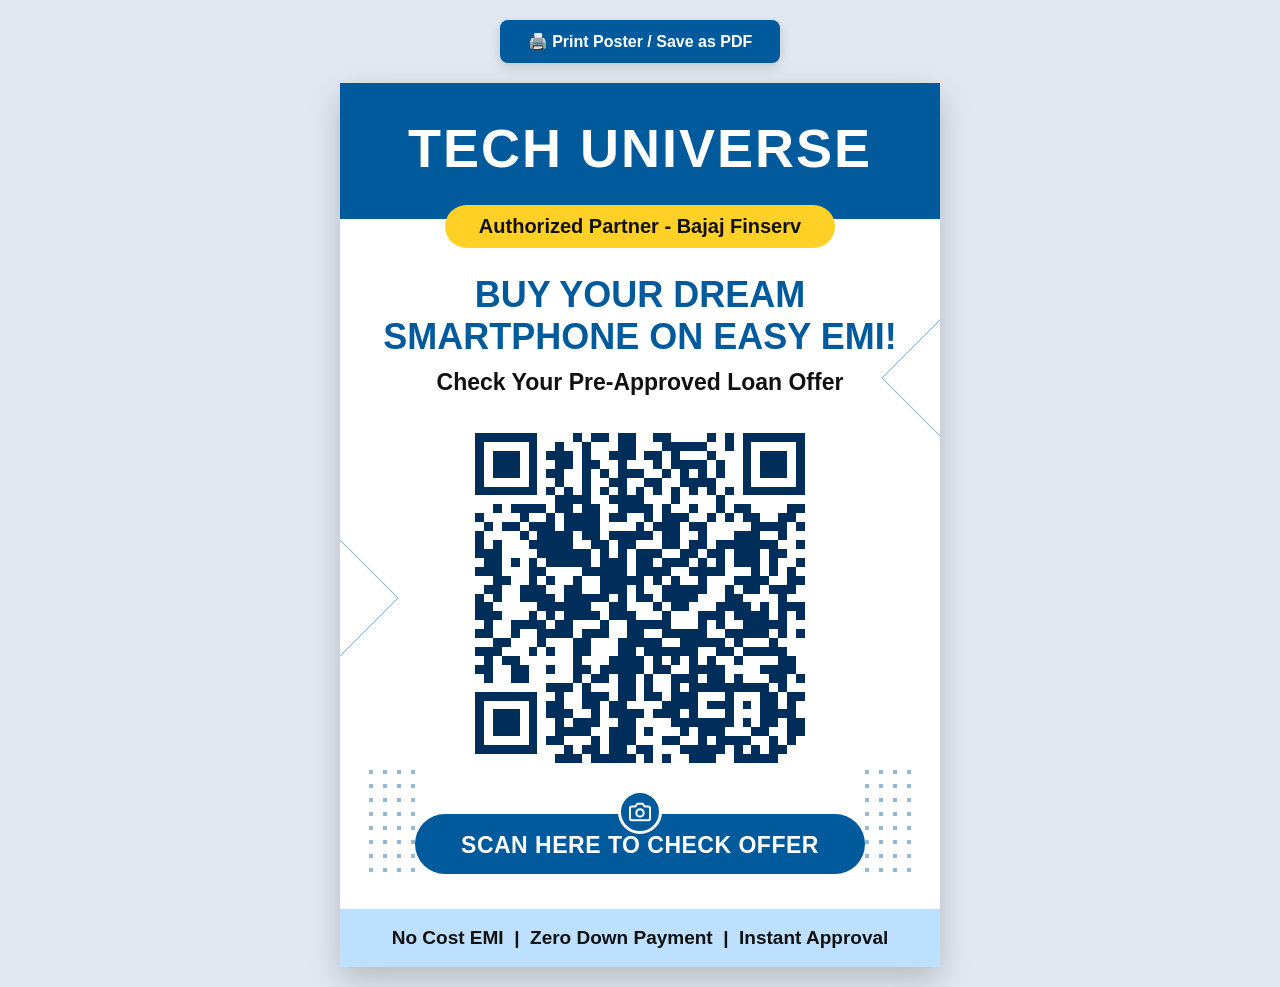
<file: Poster.html>
<!DOCTYPE html>
<html lang="en">
<head>
<meta charset="UTF-8">
<meta name="viewport" content="width=device-width, initial-scale=1.0">
<title>TECH UNIVERSE - Bajaj Finserv QR Poster</title>
<style>
  * {
    box-sizing: border-box;
    margin: 0;
    padding: 0;
  }
  body {
    font-family: 'Segoe UI', Roboto, Helvetica, Arial, sans-serif;
    background-color: #e2e8f0;
    display: flex;
    flex-direction: column;
    align-items: center;
    padding: 20px;
  }

  /* Print Button Bar (Hidden when printing) */
  .controls {
    margin-bottom: 20px;
  }
  .btn-print {
    background-color: #005A9C;
    color: #ffffff;
    border: none;
    padding: 12px 28px;
    border-radius: 8px;
    font-weight: bold;
    cursor: pointer;
    font-size: 16px;
    box-shadow: 0 4px 12px rgba(0,0,0,0.15);
  }
  .btn-print:hover {
    background-color: #003d6b;
  }

  /* Exact Poster Layout Matching Generated Image */
  .poster {
    width: 600px;
    background: #ffffff;
    position: relative;
    overflow: hidden;
    box-shadow: 0 12px 30px rgba(0,0,0,0.2);
    text-align: center;
    display: flex;
    flex-direction: column;
    justify-content: space-between;
  }

  /* Top Blue Banner */
  .header {
    background-color: #005A9C;
    color: #ffffff;
    padding: 38px 20px 44px;
    position: relative;
  }
  .shop-name {
    font-size: 54px;
    font-weight: 900;
    letter-spacing: 2px;
    text-transform: uppercase;
    line-height: 1;
  }

  /* Yellow Overlapping Badge */
  .partner-badge {
    background-color: #FFD026;
    color: #111111;
    font-size: 20px;
    font-weight: 700;
    padding: 10px 34px;
    border-radius: 50px;
    display: inline-block;
    margin-top: -24px;
    position: relative;
    z-index: 2;
  }

  /* Headlines */
  .headline-section {
    padding: 26px 30px 10px;
    position: relative;
    z-index: 2;
  }
  .main-title {
    color: #005A9C;
    font-size: 36px;
    font-weight: 800;
    line-height: 1.18;
    text-transform: uppercase;
  }
  .sub-title {
    color: #111111;
    font-size: 23px;
    font-weight: 600;
    margin-top: 10px;
  }

  /* Decorative Side Geometric Lines */
  .geo-left, .geo-right {
    position: absolute;
    width: 90px;
    height: 90px;
    border: 1.5px solid #94b8d7;
    transform: rotate(45deg);
    z-index: 1;
    pointer-events: none;
  }
  .geo-left {
    left: -50px;
    top: 470px;
    box-shadow: -12px 12px 0 -1px #ffffff, -12px 12px 0 0.5px #94b8d7;
  }
  .geo-right {
    right: -50px;
    top: 250px;
    box-shadow: 12px -12px 0 -1px #ffffff, 12px -12px 0 0.5px #94b8d7;
  }

  /* Embedded Exact QR Code */
  .qr-wrapper {
    margin: 15px auto 20px;
    padding: 12px;
    background: #ffffff;
    display: inline-block;
    position: relative;
    z-index: 2;
  }
  .qr-wrapper svg {
    width: 330px;
    height: 330px;
    display: block;
  }

  /* Scan Button with Camera Icon */
  .scan-cta-container {
    position: relative;
    margin: 15px auto 35px;
    display: inline-block;
    z-index: 2;
  }
  .camera-badge {
    background-color: #005A9C;
    color: #ffffff;
    width: 44px;
    height: 44px;
    border-radius: 50%;
    border: 3px solid #ffffff;
    display: flex;
    align-items: center;
    justify-content: center;
    position: absolute;
    top: -24px;
    left: 50%;
    transform: translateX(-50%);
  }
  .scan-btn {
    background-color: #005A9C;
    color: #ffffff;
    font-size: 23px;
    font-weight: 700;
    padding: 18px 46px 15px;
    border-radius: 50px;
    letter-spacing: 0.5px;
    display: inline-block;
  }

  /* Decorative Corner Dots */
  .dots-left, .dots-right {
    position: absolute;
    bottom: 90px;
    width: 56px;
    height: 112px;
    background-image: radial-gradient(#94b8d7 2.5px, transparent 2.5px);
    background-size: 14px 14px;
    z-index: 1;
  }
  .dots-left { left: 24px; }
  .dots-right { right: 24px; }

  /* Bottom Light Blue Bar */
  .footer-bar {
    background-color: #BCE0FD;
    color: #111111;
    padding: 18px 15px;
    font-size: 19px;
    font-weight: 700;
    width: 100%;
    position: relative;
    z-index: 2;
  }

  @media print {
    body { background: none; padding: 0; }
    .controls { display: none; }
    .poster { box-shadow: none; width: 100%; max-width: 100%; height: 100vh; }
    * { -webkit-print-color-adjust: exact !important; print-color-adjust: exact !important; }
  }
</style>
</head>
<body>

  <div class="controls">
    <button class="btn-print" onclick="window.print()">🖨️ Print Poster / Save as PDF</button>
  </div>

  <div class="poster">
    <div class="geo-left"></div>
    <div class="geo-right"></div>

    <div>
      <div class="header">
        <div class="shop-name">TECH UNIVERSE</div>
      </div>

      <div class="partner-badge">
        Authorized Partner - Bajaj Finserv
      </div>

      <div class="headline-section">
        <div class="main-title">BUY YOUR DREAM<br>SMARTPHONE ON EASY EMI!</div>
        <div class="sub-title">Check Your Pre-Approved Loan Offer</div>
      </div>

      <!-- Your Exact Original Bajaj Finserv QR Code Embedded Directly -->
      <div class="qr-wrapper">
        <svg viewBox="0 0 37 37" shape-rendering="crispEdges" xmlns="http://www.w3.org/2000/svg">
          <rect width="37" height="37" fill="#ffffff"/>
          <path fill="#002e5b" d="M0,0h7v1h-7zM11,0h1v1h-1zM13,0h2v1h-2zM16,0h2v1h-2zM20,0h2v1h-2zM26,0h1v1h-1zM28,0h1v1h-1zM30,0h7v1h-7zM0,1h1v1h-1zM6,1h1v1h-1zM9,1h1v1h-1zM12,1h1v1h-1zM16,1h2v1h-2zM21,1h5v1h-5zM28,1h1v1h-1zM30,1h1v1h-1zM36,1h1v1h-1zM0,2h1v1h-1zM2,2h3v1h-3zM6,2h1v1h-1zM8,2h3v1h-3zM12,2h1v1h-1zM15,2h3v1h-3zM19,2h2v1h-2zM22,2h1v1h-1zM26,2h1v1h-1zM30,2h1v1h-1zM32,2h3v1h-3zM36,2h1v1h-1zM0,3h1v1h-1zM2,3h3v1h-3zM6,3h1v1h-1zM9,3h2v1h-2zM12,3h2v1h-2zM16,3h1v1h-1zM20,3h1v1h-1zM22,3h4v1h-4zM27,3h1v1h-1zM30,3h1v1h-1zM32,3h3v1h-3zM36,3h1v1h-1zM0,4h1v1h-1zM2,4h3v1h-3zM6,4h1v1h-1zM8,4h2v1h-2zM12,4h1v1h-1zM14,4h1v1h-1zM16,4h3v1h-3zM21,4h1v1h-1zM23,4h1v1h-1zM25,4h1v1h-1zM27,4h1v1h-1zM30,4h1v1h-1zM32,4h3v1h-3zM36,4h1v1h-1zM0,5h1v1h-1zM6,5h1v1h-1zM9,5h1v1h-1zM12,5h1v1h-1zM15,5h2v1h-2zM19,5h2v1h-2zM23,5h4v1h-4zM30,5h1v1h-1zM36,5h1v1h-1zM0,6h7v1h-7zM8,6h1v1h-1zM10,6h1v1h-1zM12,6h1v1h-1zM14,6h1v1h-1zM16,6h1v1h-1zM18,6h1v1h-1zM20,6h1v1h-1zM22,6h1v1h-1zM24,6h1v1h-1zM26,6h1v1h-1zM28,6h1v1h-1zM30,6h7v1h-7zM9,7h4v1h-4zM15,7h4v1h-4zM22,7h1v1h-1zM27,7h1v1h-1zM2,8h1v1h-1zM4,8h4v1h-4zM9,8h2v1h-2zM12,8h2v1h-2zM16,8h4v1h-4zM21,8h1v1h-1zM24,8h1v1h-1zM27,8h1v1h-1zM29,8h2v1h-2zM35,8h2v1h-2zM0,9h1v1h-1zM5,9h1v1h-1zM8,9h1v1h-1zM10,9h4v1h-4zM15,9h2v1h-2zM19,9h1v1h-1zM21,9h3v1h-3zM26,9h1v1h-1zM28,9h1v1h-1zM30,9h2v1h-2zM34,9h2v1h-2zM1,10h1v1h-1zM3,10h2v1h-2zM6,10h3v1h-3zM10,10h4v1h-4zM18,10h1v1h-1zM20,10h3v1h-3zM24,10h2v1h-2zM31,10h4v1h-4zM36,10h1v1h-1zM0,11h1v1h-1zM5,11h1v1h-1zM7,11h4v1h-4zM12,11h2v1h-2zM15,11h5v1h-5zM21,11h2v1h-2zM25,11h1v1h-1zM29,11h3v1h-3zM34,11h1v1h-1zM0,12h1v1h-1zM2,12h1v1h-1zM6,12h5v1h-5zM13,12h2v1h-2zM16,12h2v1h-2zM21,12h2v1h-2zM24,12h2v1h-2zM27,12h7v1h-7zM36,12h1v1h-1zM0,13h3v1h-3zM7,13h6v1h-6zM14,13h1v1h-1zM16,13h1v1h-1zM18,13h3v1h-3zM23,13h2v1h-2zM26,13h2v1h-2zM29,13h3v1h-3zM33,13h2v1h-2zM1,14h2v1h-2zM4,14h1v1h-1zM6,14h1v1h-1zM8,14h5v1h-5zM14,14h3v1h-3zM18,14h2v1h-2zM21,14h3v1h-3zM25,14h1v1h-1zM27,14h1v1h-1zM29,14h3v1h-3zM33,14h1v1h-1zM36,14h1v1h-1zM0,15h3v1h-3zM6,15h2v1h-2zM12,15h5v1h-5zM18,15h4v1h-4zM24,15h4v1h-4zM31,15h1v1h-1zM33,15h1v1h-1zM35,15h1v1h-1zM2,16h2v1h-2zM6,16h1v1h-1zM8,16h1v1h-1zM11,16h1v1h-1zM14,16h5v1h-5zM20,16h1v1h-1zM22,16h1v1h-1zM25,16h1v1h-1zM29,16h4v1h-4zM35,16h2v1h-2zM1,17h2v1h-2zM5,17h3v1h-3zM10,17h2v1h-2zM14,17h3v1h-3zM18,17h1v1h-1zM21,17h5v1h-5zM28,17h1v1h-1zM30,17h2v1h-2zM33,17h3v1h-3zM0,18h1v1h-1zM2,18h1v1h-1zM5,18h4v1h-4zM10,18h5v1h-5zM16,18h1v1h-1zM18,18h2v1h-2zM21,18h4v1h-4zM28,18h2v1h-2zM34,18h1v1h-1zM0,19h2v1h-2zM7,19h6v1h-6zM15,19h2v1h-2zM20,19h1v1h-1zM22,19h2v1h-2zM27,19h4v1h-4zM32,19h1v1h-1zM34,19h3v1h-3zM0,20h3v1h-3zM6,20h1v1h-1zM8,20h1v1h-1zM10,20h4v1h-4zM15,20h3v1h-3zM21,20h1v1h-1zM25,20h3v1h-3zM29,20h4v1h-4zM34,20h1v1h-1zM36,20h1v1h-1zM1,21h1v1h-1zM4,21h4v1h-4zM9,21h2v1h-2zM14,21h1v1h-1zM17,21h5v1h-5zM25,21h1v1h-1zM27,21h1v1h-1zM30,21h5v1h-5zM0,22h2v1h-2zM4,22h1v1h-1zM7,22h4v1h-4zM12,22h3v1h-3zM17,22h2v1h-2zM21,22h5v1h-5zM28,22h5v1h-5zM34,22h1v1h-1zM36,22h1v1h-1zM2,23h2v1h-2zM7,23h1v1h-1zM11,23h2v1h-2zM16,23h5v1h-5zM23,23h5v1h-5zM29,23h1v1h-1zM33,23h1v1h-1zM0,24h3v1h-3zM6,24h1v1h-1zM8,24h1v1h-1zM11,24h2v1h-2zM16,24h2v1h-2zM19,24h6v1h-6zM27,24h2v1h-2zM30,24h5v1h-5zM1,25h1v1h-1zM3,25h2v1h-2zM11,25h1v1h-1zM15,25h4v1h-4zM20,25h1v1h-1zM22,25h1v1h-1zM24,25h1v1h-1zM26,25h1v1h-1zM29,25h1v1h-1zM34,25h2v1h-2zM0,26h2v1h-2zM4,26h2v1h-2zM8,26h1v1h-1zM11,26h2v1h-2zM14,26h5v1h-5zM20,26h2v1h-2zM24,26h4v1h-4zM32,26h4v1h-4zM1,27h1v1h-1zM4,27h2v1h-2zM11,27h1v1h-1zM13,27h2v1h-2zM16,27h2v1h-2zM19,27h1v1h-1zM22,27h3v1h-3zM26,27h2v1h-2zM29,27h1v1h-1zM33,27h2v1h-2zM36,27h1v1h-1zM8,28h3v1h-3zM12,28h1v1h-1zM16,28h2v1h-2zM19,28h1v1h-1zM22,28h1v1h-1zM24,28h9v1h-9zM34,28h1v1h-1zM0,29h7v1h-7zM9,29h1v1h-1zM12,29h3v1h-3zM16,29h2v1h-2zM19,29h2v1h-2zM22,29h3v1h-3zM28,29h1v1h-1zM32,29h2v1h-2zM35,29h2v1h-2zM0,30h1v1h-1zM6,30h1v1h-1zM8,30h2v1h-2zM12,30h2v1h-2zM15,30h2v1h-2zM21,30h4v1h-4zM26,30h3v1h-3zM30,30h1v1h-1zM32,30h2v1h-2zM35,30h1v1h-1zM0,31h1v1h-1zM2,31h3v1h-3zM6,31h1v1h-1zM8,31h3v1h-3zM13,31h1v1h-1zM15,31h4v1h-4zM20,31h3v1h-3zM24,31h1v1h-1zM28,31h1v1h-1zM32,31h4v1h-4zM0,32h1v1h-1zM2,32h3v1h-3zM6,32h1v1h-1zM9,32h1v1h-1zM11,32h3v1h-3zM16,32h2v1h-2zM22,32h7v1h-7zM30,32h1v1h-1zM32,32h2v1h-2zM35,32h2v1h-2zM0,33h1v1h-1zM2,33h3v1h-3zM6,33h1v1h-1zM9,33h4v1h-4zM15,33h3v1h-3zM19,33h1v1h-1zM23,33h1v1h-1zM25,33h3v1h-3zM31,33h2v1h-2zM35,33h2v1h-2zM0,34h1v1h-1zM6,34h1v1h-1zM8,34h2v1h-2zM13,34h1v1h-1zM15,34h3v1h-3zM21,34h2v1h-2zM25,34h1v1h-1zM27,34h4v1h-4zM33,34h1v1h-1zM35,34h1v1h-1zM0,35h7v1h-7zM10,35h1v1h-1zM12,35h2v1h-2zM15,35h2v1h-2zM18,35h2v1h-2zM23,35h5v1h-5zM29,35h1v1h-1zM31,35h1v1h-1zM33,35h2v1h-2zM9,36h3v1h-3zM13,36h5v1h-5zM19,36h1v1h-1zM21,36h1v1h-1zM24,36h3v1h-3zM29,36h5v1h-5z"/>
        </svg>
      </div>
    </div>

    <div class="dots-left"></div>
    <div class="dots-right"></div>

    <div>
      <div class="scan-cta-container">
        <div class="camera-badge">
          <svg width="22" height="22" viewBox="0 0 24 24" fill="none" stroke="currentColor" stroke-width="2.2" stroke-linecap="round" stroke-linejoin="round">
            <path d="M23 19a2 2 0 0 1-2 2H3a2 2 0 0 1-2-2V8a2 2 0 0 1 2-2h4l2-3h6l2 3h4a2 2 0 0 1 2 2z"></path>
            <circle cx="12" cy="13" r="4"></circle>
          </svg>
        </div>
        <div class="scan-btn">SCAN HERE TO CHECK OFFER</div>
      </div>

      <div class="footer-bar">
        No Cost EMI &nbsp;|&nbsp; Zero Down Payment &nbsp;|&nbsp; Instant Approval
      </div>
    </div>
  </div>

</body>
</html>
</file>
